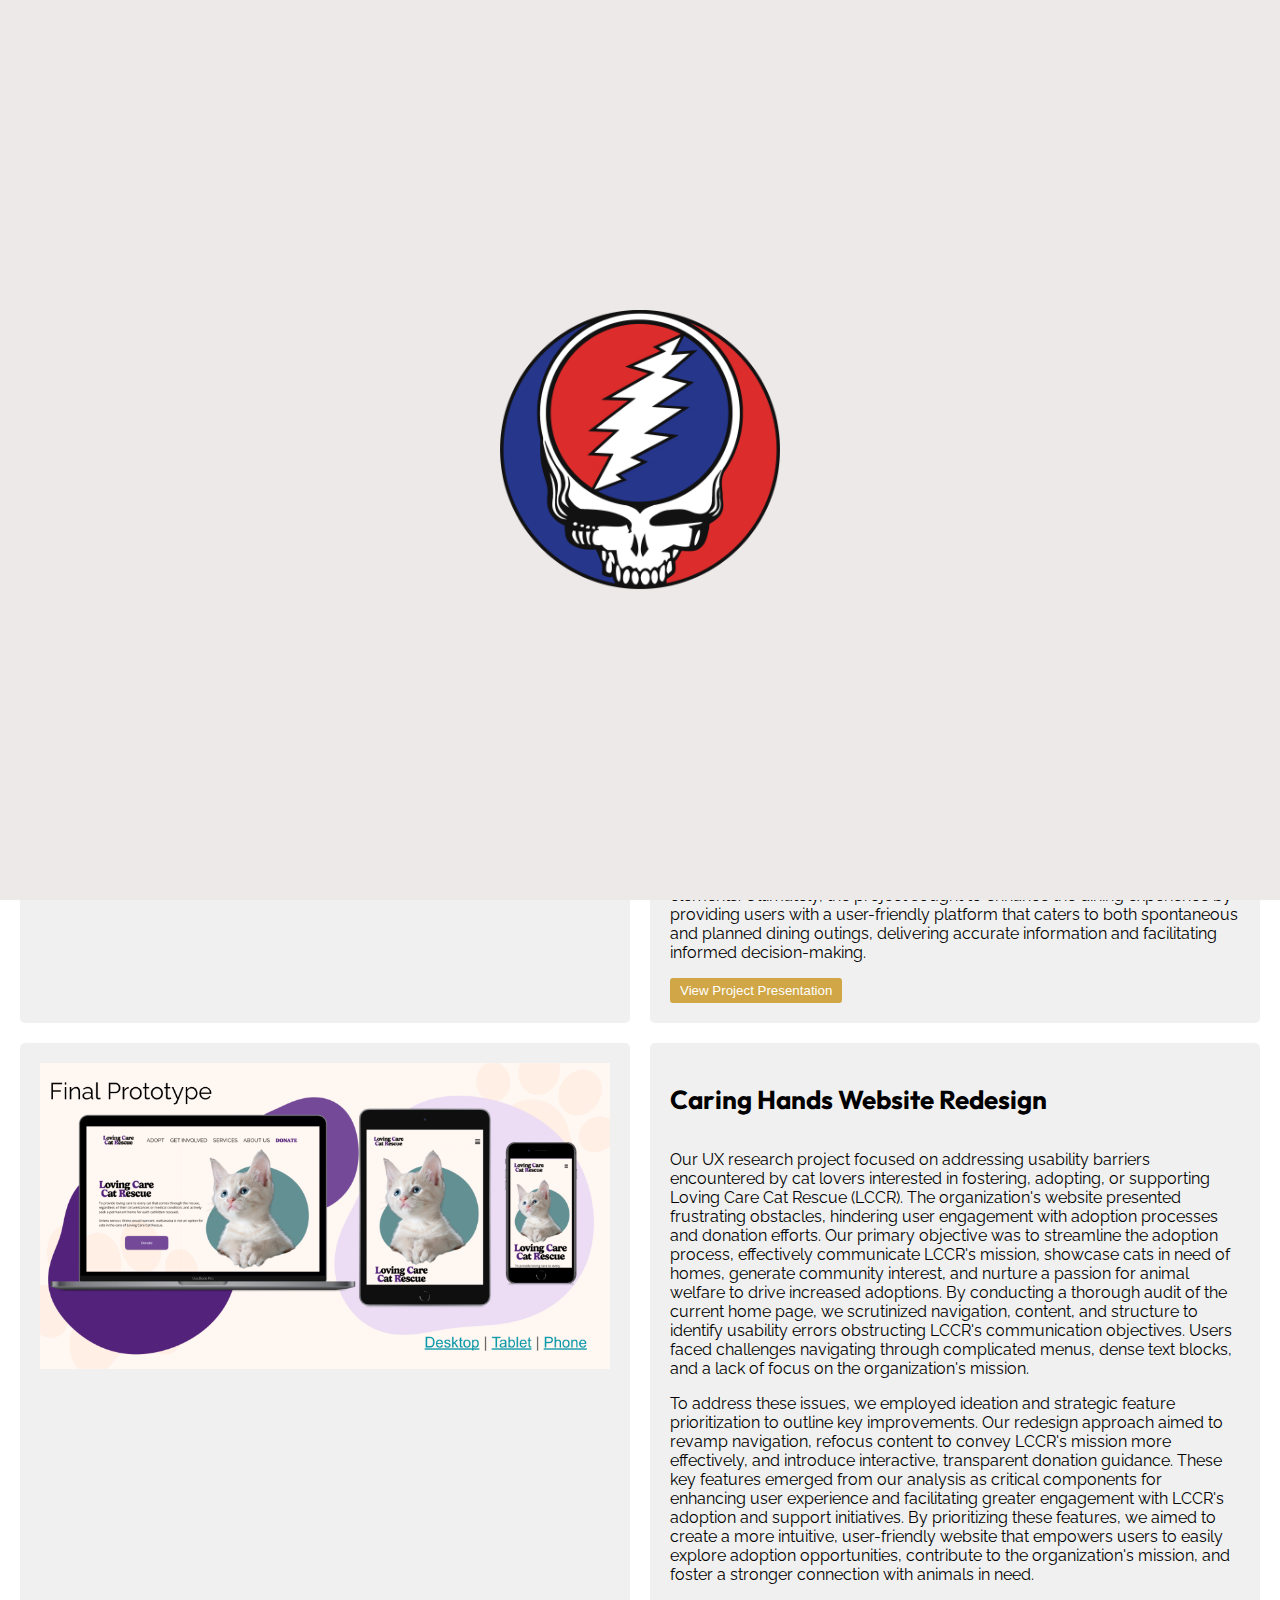
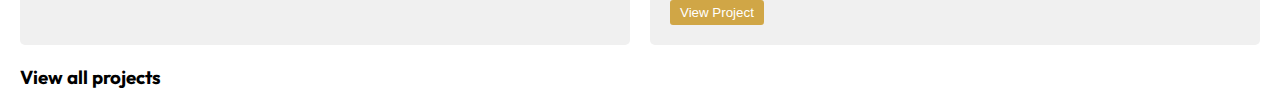
<file: week18 HTML/index.html>
<!DOCTYPE html>
<html lang="en">
 <head>
    <meta charset="UTF-8">
    <meta name="viewport" content="width=device-width, initial-scale=1.0">
    <link href="css/style.css" rel="stylesheet" type="text/css">
    <link rel="preconnect" href="https://fonts.googleapis.com">
    <link rel="preconnect" href="https://fonts.gstatic.com" crossorigin>
    <link href="https://fonts.googleapis.com/css2?family=Outfit:wght@100..900&display=swap" rel="stylesheet">
    <link href="https://fonts.googleapis.com/css2?family=Outfit:wght@100..900&family=Raleway:ital,wght@0,100..900;1,100..900&display=swap" rel="stylesheet">
    <title>Matt Hallman (Freelance UX Researcher)</title>

 </head>
 <body>
    <header>
        <h1>Matt Hallman</h1>
        <h3>Freelance UX Researcher</h3>
        <nav>
            <ul>
                <li><a href="./index.html">Home</a></li>
                <li><a href="./myskills.html">My UX Skills</a></li>
                <li><a href="./mywork.html">My Work</a></li>
                <li><a href="https://www.linkedin.com/in/matthallman/">Contact Me</a></li>
            </ul>
        </nav>
    </header>

    <section class="mySkills">
        <h2>My UX Skills</h2>
        <div class="flexContainer">
            <div>
                <img src="images/ux-design.png" alt="Skill Icon 1">
                <h3>Design Tools</h3>
                <p>Figma | InVision | Photoshop | Tableau | Miro |</p>
                   <p> Pen + Paper | GitHub | VS Code | HTML | CSS |
                   Java Script | JSQuery </p>
            </div>
            <div>
                <img src="images/ux-design.png"" alt="Skill Icon 2">
                <h3>Research Skills</h3>
                <p>User Interviews | User Testing |
                    Persona Development </p>
                   <p>Brainstorming | Storyboarding |
                    Hueristic Evaluation</p>
            </div>
            <div>
                <img src="images/ux-design.png"" alt="Skill Icon 3">
                <h3>Experience</h3>
                <p>University of Minnesota UX/UI Bootcamp Certification </p>
                <p>University of Minnesota Data Analytics & Visualization Bootcamp Certification </p>
                 
            </div>
        </div>
    </section>

    <section class="myWork">
        <h4>My Work</h4>
        <div class="workGrid">
            <div>
                <img src="images/lastTable.png" alt="Project 1">
            </div>
            <div>
                <h4>Last Table App Project</h4>
                <p>The project aimed to develop a user-centric app tailored for individuals seeking last-minute dining options, 
                    facilitating the discovery of popular local restaurants and the seamless booking of reservations on short notice. 
                    Through a combination of qualitative and quantitative research methods, including user interviews, online surveys, 
                    and competitor analysis, we delved into user behaviors and preferences surrounding restaurant selection and 
                    reservation processes. Insights revealed a strong preference for convenience, varied reservation practices, 
                    and reliance on digital tools for restaurant discovery.</p> <p>Design implications emphasized the need for a seamless 
                    reservation process, real-time availability updates, and integration of social proof elements. Ultimately, the 
                    project sought to enhance the dining experience by providing users with a user-friendly platform that caters to both 
                    spontaneous and planned dining outings, delivering accurate information and facilitating informed decision-making.</p>
                <button>View Project Presentation</button>
            </div>
            <div>
                <img src="images/caringHands.png" alt="Project 2">
            </div>
            <div>
                <h4>Caring Hands Website Redesign</h4>
                <p>Our UX research project focused on addressing usability barriers encountered by cat lovers interested in fostering, 
                    adopting, or supporting Loving Care Cat Rescue (LCCR). The organization's website presented frustrating obstacles, 
                    hindering user engagement with adoption processes and donation efforts. Our primary objective was to streamline the 
                    adoption process, effectively communicate LCCR's mission, showcase cats in need of homes, generate community interest, 
                    and nurture a passion for animal welfare to drive increased adoptions. By conducting a thorough audit of the current 
                    home page, we scrutinized navigation, content, and structure to identify usability errors obstructing LCCR's 
                    communication objectives. Users faced challenges navigating through complicated menus, dense text blocks, and a 
                    lack of focus on the organization's mission.</p>

                    <p> To address these issues, we employed ideation and strategic feature prioritization to outline key improvements. 
                    Our redesign approach aimed to revamp navigation, refocus content to convey LCCR's mission more effectively, 
                    and introduce interactive, transparent donation guidance. These key features emerged from our analysis as critical 
                    components for enhancing user experience and facilitating greater engagement with LCCR's adoption and support initiatives. 
                    By prioritizing these features, we aimed to create a more intuitive, user-friendly website that empowers users to easily 
                    explore adoption opportunities, contribute to the organization's mission, and foster a stronger connection with animals 
                    in need.</p>
                <button>View Project</button>
            </div>
        </div>
        <h3>View all projects</h3>
    </section>

    <footer>
        <a href="https://www.linkedin.com/in/matthallman/">LinkedIn</a>
        <a href="https://www.instagram.com/">Instagram</a>
    
    </footer>


    <div class="preloader">
    <img src="images/syf2.png">
    </div>

    <script src="https://ajax.googleapis.com/ajax/libs/jquery/3.4.1/jquery.min.js"></script>
    <script src="js/index.js"></script>

 </body>    
</html>
</file>
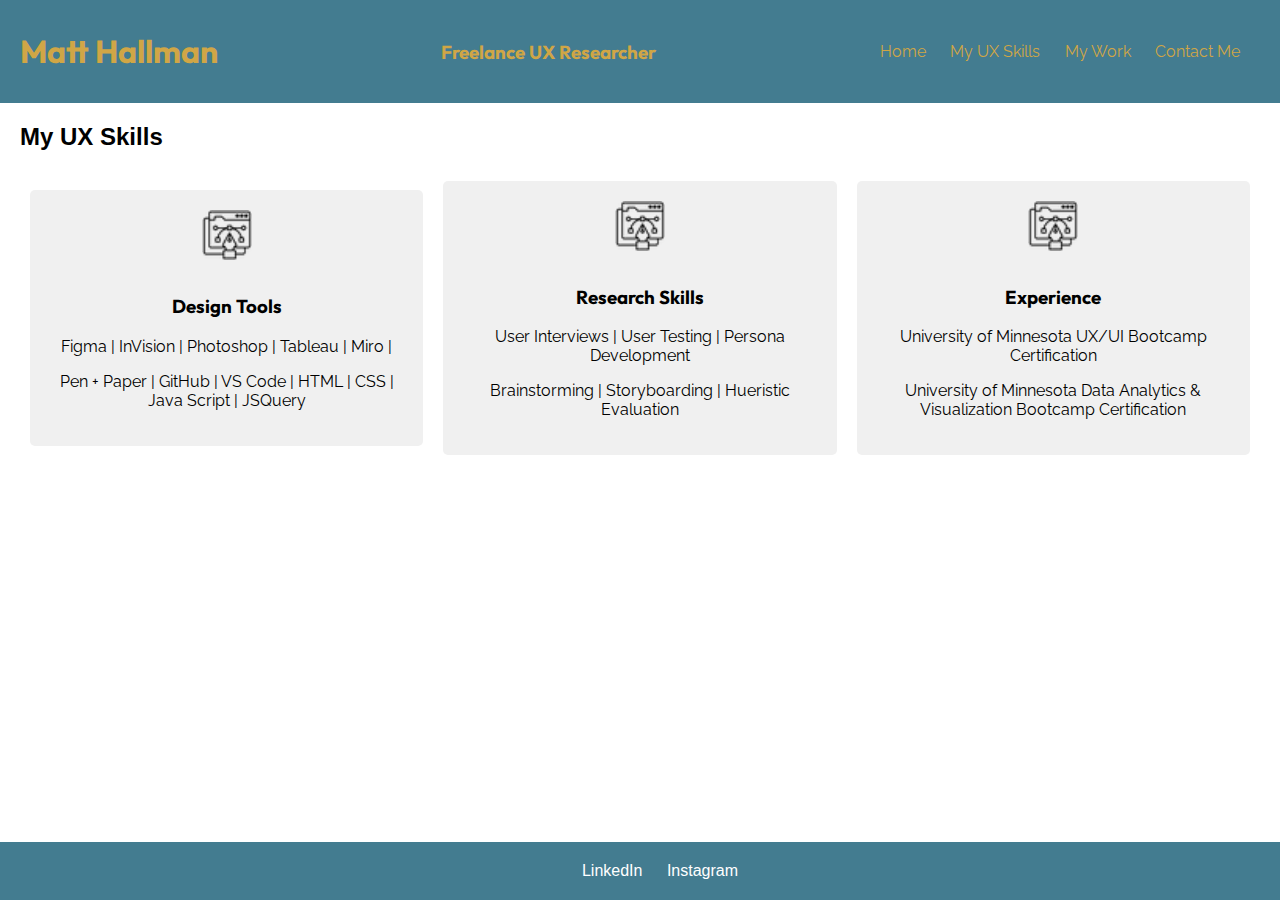
<file: week18 HTML/myskills.html>
<!DOCTYPE html>
<html lang="en">
<head>
    <meta charset="UTF-8">
    <meta name="viewport" content="width=device-width, initial-scale=1.0">
    <link href="css/style.css" rel="stylesheet" type="text/css">
    <link rel="preconnect" href="https://fonts.googleapis.com">
    <link rel="preconnect" href="https://fonts.gstatic.com" crossorigin>
    <link href="https://fonts.googleapis.com/css2?family=Outfit:wght@100..900&display=swap" rel="stylesheet">
    <link href="https://fonts.googleapis.com/css2?family=Outfit:wght@100..900&family=Raleway:ital,wght@0,100..900;1,100..900&display=swap" rel="stylesheet">
    <title>Matt Hallman (Freelance UX Researcher)</title>

</head>
<body>
    <header>
        <h1>Matt Hallman</h1>
        <h3>Freelance UX Researcher</h3>
        <nav>
            <ul>
                <li><a href="./index.html">Home</a></li>
                <li><a href="./myskills.html">My UX Skills</a></li>
                <li><a href="./mywork.html">My Work</a></li>
                <li><a href="https://www.linkedin.com/in/matthallman/">Contact Me</a></li>
            </ul>
        </nav>
    </header>

    <section class="mySkills">
        <h2>My UX Skills</h2>
        <div class="flexContainer">
            <div>
                <img src="images/ux-design.png" alt="Skill Icon 1">
                <h3>Design Tools</h3>
                <p>Figma | InVision | Photoshop | Tableau | Miro |</p>
                   <p> Pen + Paper | GitHub | VS Code | HTML | CSS |
                   Java Script | JSQuery </p>
            </div>
            <div>
                <img src="images/ux-design.png"" alt="Skill Icon 2">
                <h3>Research Skills</h3>
                <p>User Interviews | User Testing |
                    Persona Development </p>
                   <p>Brainstorming | Storyboarding |
                    Hueristic Evaluation</p>
            </div>
            <div>
                <img src="images/ux-design.png"" alt="Skill Icon 3">
                <h3>Experience</h3>
                <p>University of Minnesota UX/UI Bootcamp Certification </p>
                <p>University of Minnesota Data Analytics & Visualization Bootcamp Certification </p>
                 
            </div>
        </div>
    </section>
    <footer>
        <a href="https://www.linkedin.com/in/matthallman/">LinkedIn</a>
        <a href="https://www.instagram.com/">Instagram</a>
    
    </footer>
</body>
</html>
</file>
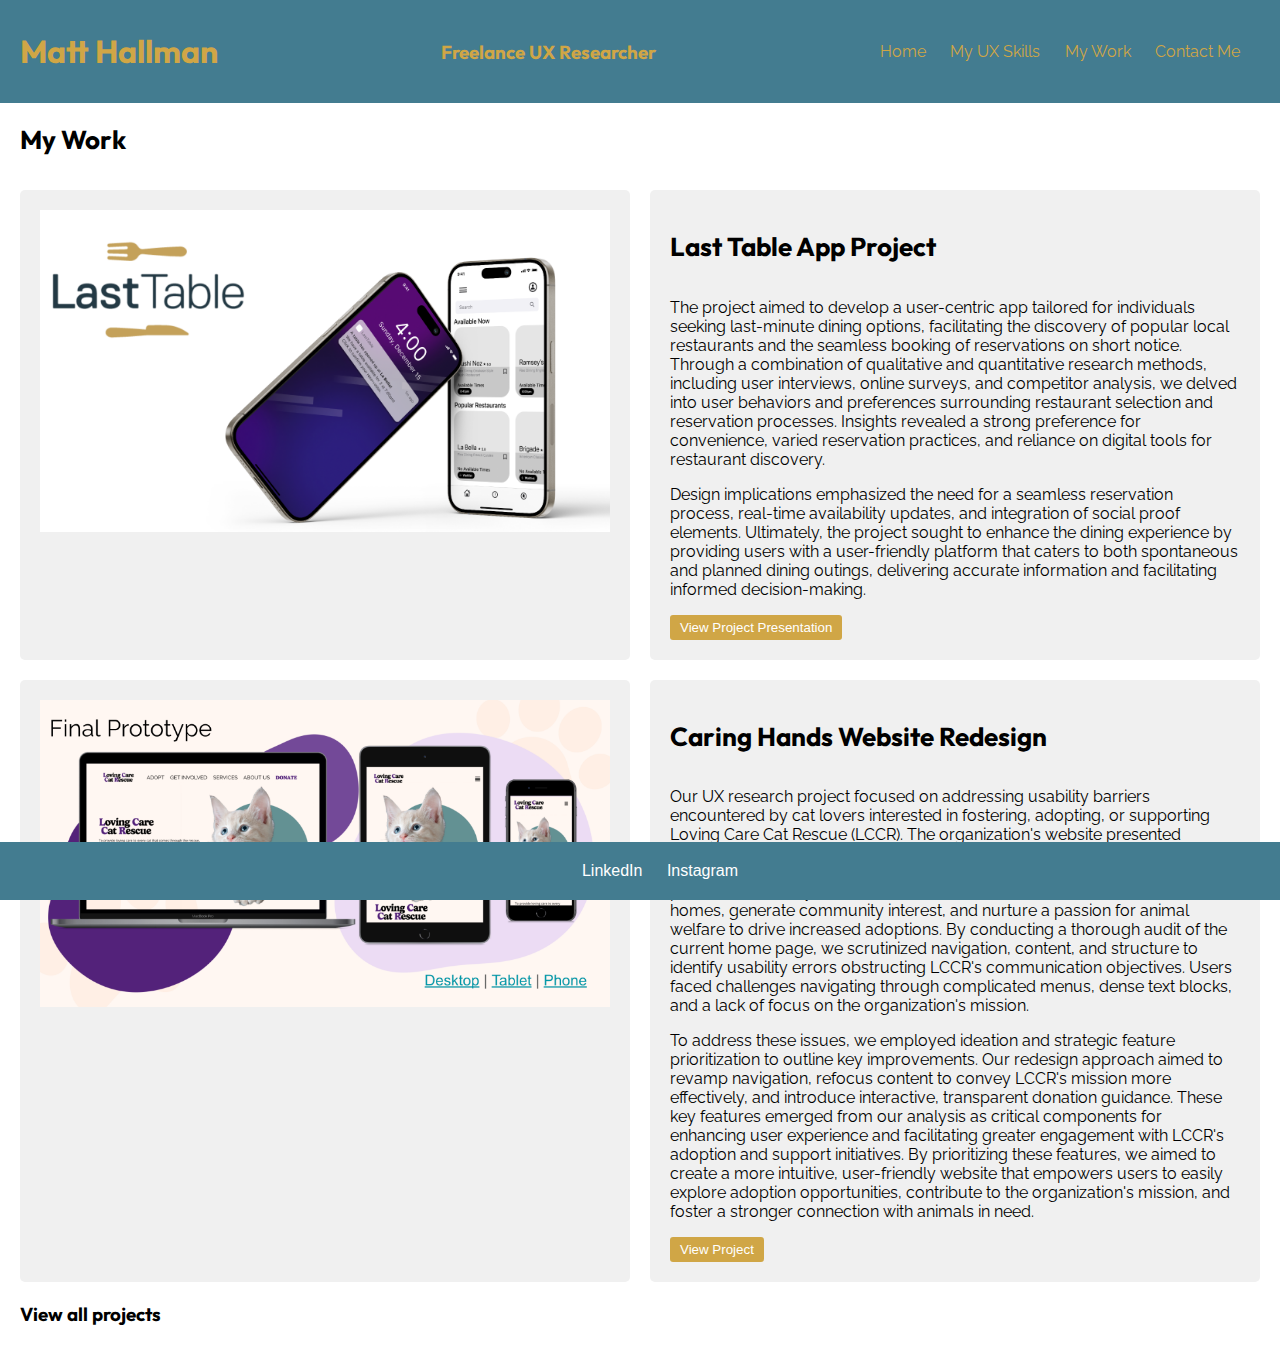
<file: week18 HTML/mywork.html>
<!DOCTYPE html>
<html lang="en">
<head>
    <meta charset="UTF-8">
    <meta name="viewport" content="width=device-width, initial-scale=1.0">
    <link href="css/style.css" rel="stylesheet" type="text/css">
    <link rel="preconnect" href="https://fonts.googleapis.com">
    <link rel="preconnect" href="https://fonts.gstatic.com" crossorigin>
    <link href="https://fonts.googleapis.com/css2?family=Outfit:wght@100..900&display=swap" rel="stylesheet">
    <link href="https://fonts.googleapis.com/css2?family=Outfit:wght@100..900&family=Raleway:ital,wght@0,100..900;1,100..900&display=swap" rel="stylesheet">
    <title>Matt Hallman (Freelance UX Researcher)</title>

</head>
<body>
    <header>
        <h1>Matt Hallman</h1>
        <h3>Freelance UX Researcher</h3>
        <nav>
            <ul>
                <li><a href="./index.html">Home</a></li>
                <li><a href="./myskills.html">My UX Skills</a></li>
                <li><a href="./mywork.html">My Work</a></li>
                <li><a href="https://www.linkedin.com/in/matthallman/">Contact Me</a></li>
            </ul>
        </nav>
    </header>
    <section class="myWork">
        <h4>My Work</h4>
        <div class="workGrid">
            <div>
                <img src="images/lastTable.png" alt="Project 1">
            </div>
            <div>
                <h4>Last Table App Project</h4>
                <p>The project aimed to develop a user-centric app tailored for individuals seeking last-minute dining options, 
                    facilitating the discovery of popular local restaurants and the seamless booking of reservations on short notice. 
                    Through a combination of qualitative and quantitative research methods, including user interviews, online surveys, 
                    and competitor analysis, we delved into user behaviors and preferences surrounding restaurant selection and 
                    reservation processes. Insights revealed a strong preference for convenience, varied reservation practices, 
                    and reliance on digital tools for restaurant discovery.</p> <p>Design implications emphasized the need for a seamless 
                    reservation process, real-time availability updates, and integration of social proof elements. Ultimately, the 
                    project sought to enhance the dining experience by providing users with a user-friendly platform that caters to both 
                    spontaneous and planned dining outings, delivering accurate information and facilitating informed decision-making.</p>
                <button>View Project Presentation</button>
            </div>
            <div>
                <img src="images/caringHands.png" alt="Project 2">
            </div>
            <div>
                <h4>Caring Hands Website Redesign</h4>
                <p>Our UX research project focused on addressing usability barriers encountered by cat lovers interested in fostering, 
                    adopting, or supporting Loving Care Cat Rescue (LCCR). The organization's website presented frustrating obstacles, 
                    hindering user engagement with adoption processes and donation efforts. Our primary objective was to streamline the 
                    adoption process, effectively communicate LCCR's mission, showcase cats in need of homes, generate community interest, 
                    and nurture a passion for animal welfare to drive increased adoptions. By conducting a thorough audit of the current 
                    home page, we scrutinized navigation, content, and structure to identify usability errors obstructing LCCR's 
                    communication objectives. Users faced challenges navigating through complicated menus, dense text blocks, and a 
                    lack of focus on the organization's mission.</p>

                    <p> To address these issues, we employed ideation and strategic feature prioritization to outline key improvements. 
                    Our redesign approach aimed to revamp navigation, refocus content to convey LCCR's mission more effectively, 
                    and introduce interactive, transparent donation guidance. These key features emerged from our analysis as critical 
                    components for enhancing user experience and facilitating greater engagement with LCCR's adoption and support initiatives. 
                    By prioritizing these features, we aimed to create a more intuitive, user-friendly website that empowers users to easily 
                    explore adoption opportunities, contribute to the organization's mission, and foster a stronger connection with animals 
                    in need.</p>
                <button>View Project</button>
            </div>
        </div>
        <h3>View all projects</h3>
    </section>

    <footer>
        <a href="https://www.linkedin.com/in/matthallman/">LinkedIn</a>
        <a href="https://www.instagram.com/">Instagram</a>
    
    </footer>
</body>
</html>
</file>
<file: week18 HTML/css/style.css>
/* CSS styles here */
body {
    font-family: Arial, sans-serif;
    margin: 0;
    padding: 0;
    box-sizing: border-box;
}

.mySkills {
    margin: 20px;
}

.flexContainer {
    display: flex;
    justify-content: space-between;
    align-items: center;
}

.flexContainer div {
    width: 33%; /* Set width of each skill box */
    padding: 20px;
    margin: 10px;
    background-color: #f0f0f0;
    border-radius: 5px;
    text-align: center;
}

.flexContainer img {
    width: 50px;
    height: 50px;
    margin-bottom: 10px;
}

.myWork {
    margin: 20px;
}

.workGrid {
    display: grid;
    grid-template-columns: 1fr 1fr; /* Two columns */
    gap: 20px;
}

.workGrid div {
    padding: 20px;
    background-color: #f0f0f0;
    border-radius: 5px;
}

.workGrid img {
    width: 100%;
    height: auto;
}

.workGrid button {
    background-color: #D0A646;
    color: white;
    border: none;
    padding: 5px 10px;
    border-radius: 3px;
    cursor: pointer;
}

h1 {
    font-size: 32px;
    margin: 0;
    font-family: "Outfit", sans-serif, arial;
}


h3 {
    margin-top: 20px;
    font-family: "Outfit", sans-serif, arial;
}
h4 {
    margin-top: 20px;
    font-size: 26px;
    font-family: "Outfit", sans-serif, arial;
}

footer {
    background-color: #437C90;
    color: #D0A646;
    padding: 20px;
    text-align: center;
    position: fixed;
    bottom: 0;
    width: 100%;
}

header {
    background-color: #437C90;
    color: #D0A646;
    text-align: center;
    padding: 20px;
    display: flex;
    justify-content: space-between;
    align-items: center;
}

footer a {
    color: #fff;
    text-decoration: none;
    margin: 0 10px;
}

h1{
    font-family: "Outfit", sans-serif;
    font-optical-sizing: auto;
    font-weight: weight;
    font-style: normal;
  }

  p {
    font-family: "Raleway", sans-serif;
    font-optical-sizing: auto;
    /* font-weight: 400pt; */
    font-style: normal;
  }

  .button {
    color:#D0A646;
    
  }

  nav ul {
    list-style-type: none;
    padding: 0;
}

nav ul li {
    display: inline;
    margin-right: 20px;
}

nav ul li a {
    font-family: "Raleway", sans-serif;
    text-decoration: none;
    color: #D0A646;
}

nav ul li a:hover {
    text-decoration: underline;
}

 .preloader {
    position: fixed;
    width: 100%;
    height: 100vh;
    z-index: 100000;
    background-color: rgb(238, 233, 233);
    top: 0;
    display: flex;
    align-items: center;
  }
   .preloader img {
    animation: spin 3s ease;
    transition: all;
    width: 280px;
    margin: 0 auto;
  }

@media only screen and (max-width: 600px) {
    /* Mobile media query styles */
    .flexContainer {
        flex-direction: column; /* Change flex direction to column */
    }

    .flexContainer div {
        width: 100%; /* Make flex children take up 100% width */
    }

    .workGrid {
        grid-template-areas:
            "image1"
            "content1"
            "image2"
            "content2";
        grid-template-columns: 1fr; /* Display only one column */
        grid-template-rows: auto auto auto auto; /* Set rows for mobile views */
    }
}
@keyframes spin {
    0% {
      transform: rotate(0deg);
    }
    50% {
      transform: rotate(360deg);
    }
    100% {
      transform: rotate(720deg);
    }
  }
</file>
